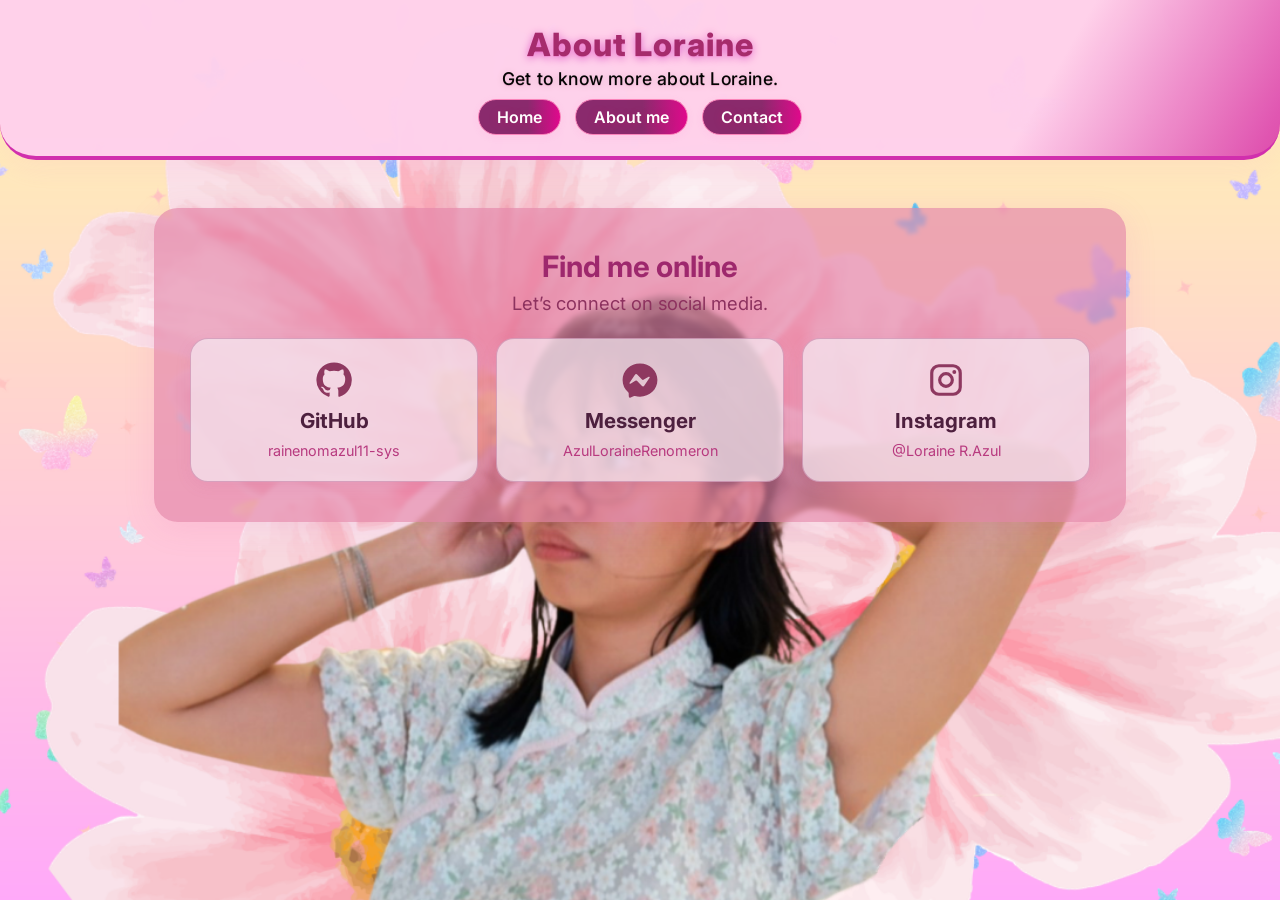
<file: LORAINE PORTFOLIO/contact.html>
<!DOCTYPE html>
<html lang="en">
<head>
    <meta charset="UTF-8">
    <meta name="viewport" content="width=device-width, initial-scale=1.0">
    <title>Loraine | Personal Portfolio</title>
    <link rel="stylesheet" href="style.css">
    <link rel="icon" type="image/png" href="flower.png">
</head>
<body>
    <div class="falling-leaves">
        <svg class="flower" viewBox="0 0 32 32">
            <path d="M16 2 Q28 10 16 30 Q4 10 16 2 Z" fill="#FFC0CB"/>
        </svg>
        <svg class="flower" viewBox="0 0 32 32">
            <path d="M16 2 Q28 10 16 30 Q4 10 16 2 Z" fill="#FFC0CB"/>
        </svg>
        <svg class="flower" viewBox="0 0 32 32">
            <path d="M16 2 Q28 10 16 30 Q4 10 16 2 Z" fill="#FFC0CB"/>
        </svg>
        <svg class="flower" viewBox="0 0 32 32">
            <path d="M16 2 Q28 10 16 30 Q4 10 16 2 Z" fill="#FFC0CB"/>
        </svg>
        <svg class="flower" viewBox="0 0 32 32">
            <path d="M16 2 Q28 10 16 30 Q4 10 16 2 Z" fill="#FFC0CB"/>
        </svg>
    </div>
    <div class="white-rectangle">
        <h1>About Loraine</h1>
        <p class="welcome-text">Get to know more about Loraine.</p>
        <nav class="main-nav">
            <a href="index.html">Home</a>
            <a href="about.html">About me</a>
            <a href="contact.html">Contact</a>
        </nav>
    </div>

    <section class="center-translucent-box social-links-panel" aria-labelledby="social-links-title">
        <div class="social-links-content">
            <h2 id="social-links-title">Find me online</h2>
            <p>Let’s connect on social media.</p>
            <div class="social-links">
                <a class="social-card social-github" href="https://github.com/rainenomazul11-sys" target="_blank" rel="noopener noreferrer" aria-label="GitHub">
                    <svg viewBox="0 0 24 24" aria-hidden="true">
                        <path d="M12 .9a11.1 11.1 0 0 0-3.51 21.63c.56.1.76-.24.76-.54v-2.08c-3.1.67-3.76-1.32-3.76-1.32-.5-1.28-1.24-1.62-1.24-1.62-1.01-.69.08-.68.08-.68 1.12.08 1.71 1.15 1.71 1.15 1 1.7 2.62 1.21 3.26.93.1-.72.39-1.21.71-1.49-2.48-.28-5.09-1.24-5.09-5.52 0-1.22.44-2.22 1.15-3-.12-.28-.5-1.42.11-2.96 0 0 .94-.3 3.05 1.14a10.6 10.6 0 0 1 5.55 0c2.11-1.44 3.05-1.14 3.05-1.14.61 1.54.23 2.68.11 2.96.72.78 1.15 1.78 1.15 3 0 4.29-2.62 5.23-5.11 5.51.4.35.76 1.03.76 2.08v3.08c0 .3.2.65.77.54A11.1 11.1 0 0 0 12 .9Z"/>
                    </svg>
                    <span>GitHub</span>
                    <span class="social-handle">rainenomazul11-sys</span>
                </a>
                <a class="social-card social-messenger" href="https://www.messenger.com/" target="_blank" rel="noopener noreferrer" aria-label="Messenger">
                    <svg viewBox="0 0 24 24" aria-hidden="true">
                        <path d="M12 1.5C5.84 1.5 1 6.01 1 12c0 3.14 1.35 5.88 3.55 7.76.18.15.29.37.3.61l.06 1.94a.85.85 0 0 0 1.19.76l2.16-.95a.86.86 0 0 1 .57-.04c1 .28 2.06.42 3.17.42 6.16 0 11-4.51 11-10.5S18.16 1.5 12 1.5Zm1.1 14.14-2.73-2.91a1.1 1.1 0 0 0-1.33-.2l-3.02 1.82c-.4.24-.86-.24-.6-.63l3.28-4.91a1.1 1.1 0 0 1 1.67-.16l2.73 2.91a1.1 1.1 0 0 0 1.33.2l3.02-1.82c.4-.24.86.24.6.63l-3.28 4.91a1.1 1.1 0 0 1-1.67.16Z"/>
                    </svg>
                    <span>Messenger</span>
                    <span class="social-handle">AzulLoraineRenomeron</span>
                </a>
                <a class="social-card social-instagram" href="https://www.instagram.com/" target="_blank" rel="noopener noreferrer" aria-label="Instagram">
                    <svg viewBox="0 0 24 24" aria-hidden="true">
                        <path d="M7.5 2h9A5.5 5.5 0 0 1 22 7.5v9a5.5 5.5 0 0 1-5.5 5.5h-9A5.5 5.5 0 0 1 2 16.5v-9A5.5 5.5 0 0 1 7.5 2Zm0 2A3.5 3.5 0 0 0 4 7.5v9A3.5 3.5 0 0 0 7.5 20h9a3.5 3.5 0 0 0 3.5-3.5v-9A3.5 3.5 0 0 0 16.5 4h-9ZM12 7a5 5 0 1 1 0 10 5 5 0 0 1 0-10Zm0 2a3 3 0 1 0 0 6 3 3 0 0 0 0-6Zm5.25-3.25a1.25 1.25 0 1 1 0 2.5 1.25 1.25 0 0 1 0-2.5Z"/>
                    </svg>
                    <span>Instagram</span>
                    <span class="social-handle">@Loraine R.Azul</span>
                </a>
            </div>
        </div>
    </section>
</file>
<file: LORAINE PORTFOLIO/style.css>
/* Import Inter font from Google Fonts */
@import url('https://fonts.googleapis.com/css2?family=Inter:wght@400;600;700;800&display=swap');

body {
    background-image: url('background2.png');
    background-size: cover;
    background-position: center center;
    background-repeat: no-repeat;
    background-attachment: fixed;
    min-height: 100vh;
    margin: 0;
    padding: 0;
    font-family: 'Inter', 'Segoe UI', 'Roboto', Arial, sans-serif;
}

.white-rectangle {
    width: 100%;
    max-width: none;
    min-height: 120px;
    background: linear-gradient(120deg, #ffd1ec 80%, #dd47ab 100%);
    opacity: 0.98;
    margin: 0;
    border-radius: 0 0 36px 36px;
    box-shadow: 0 8px 32px rgba(248, 143, 217, 0.13);
    position: relative;
    top: 0;
    left: 0;
    display: flex;
    flex-direction: column;
    align-items: center;
    justify-content: center;
    padding: 20px 0 16px 0;
    border-bottom: 4px solid #d12cad;
    color: #aa5088;
}

.white-rectangle h1 {
    text-align: center;
    font-weight: 800;
    margin: 0 0 4px 0;
    font-size: 2em;
    letter-spacing: 1px;
    color: #a5286b;
    text-shadow: 0 2px 8px #e25ac5, 0 1px 0 #e721a533;
}

.welcome-text {
    text-align: center;
    margin: 0 0 10px 0;
    font-size: 1.1em;
    color: #000000;
    font-weight: 500;
    letter-spacing: 0.2px;
    text-shadow: 0 1px 6px #dfb2c7, 0 1px 0 #b6317a3d;
}

.main-nav {
    text-align: center;
    margin-top: 0;
    display: flex;
    gap: 14px;
}

.main-nav a {
    display: inline-block;
    padding: 7px 18px;
    border-radius: 24px;
    text-decoration: none;
    color: #fff;
    background: linear-gradient(90deg, #88276b 60%, #e0058c 100%);
    font-weight: 600;
    font-size: 1em;
    box-shadow: 0 2px 8px rgba(240, 88, 181, 0.07);
    transition: background 0.2s, color 0.2s, box-shadow 0.2s, transform 0.2s;
    border: 1.5px solid #fa82ba;
    text-shadow: 0 1px 8px #e6086555;
}

.main-nav a:hover {
    background: linear-gradient(90deg, #e9a3d4 60%, #be3d93 100%);
    color: #3d0b26;
    box-shadow: 0 4px 16px rgba(142, 56, 116, 0.13);
    transform: translateY(-2px) scale(1.04);
    border-color: #460a23;
}

.center-translucent-box {
    max-width: 900px;
    margin: 48px auto 0 auto;
    padding: 40px 36px;
    background: rgba(228, 133, 170, 0.65);
    border-radius: 24px;
    box-shadow: 0 6px 32px rgba(223, 82, 180, 0.13);
    font-size: 1.15em;
    color: #222;
    backdrop-filter: blur(2px);
    display: flex;
    justify-content: center;
    align-items: center;
}

.social-links-panel {
    position: relative;
    z-index: 2;
    text-align: center;
}

.social-links-content {
    width: 100%;
}

.social-links-content h2 {
    margin: 0;
    color: #9e286d;
    font-size: 1.6em;
}

.social-links-content > p {
    margin: 8px 0 24px;
    color: #8d325f;
}

.social-links {
    display: flex;
    justify-content: center;
    gap: 18px;
}

.social-card {
    flex: 1 1 0;
    min-width: 0;
    display: flex;
    flex-direction: column;
    align-items: center;
    gap: 9px;
    padding: 22px 16px;
    border: 1px solid rgba(160, 67, 118, 0.35);
    border-radius: 18px;
    background: rgba(245, 232, 241, 0.72);
    box-shadow: 0 4px 16px rgba(190, 79, 144, 0.1);
    color: #4d203e;
    text-decoration: none;
    animation: social-float 3.2s ease-in-out infinite;
    transition: background 0.25s, box-shadow 0.25s, transform 0.25s;
}

.social-card:nth-child(2) {
    animation-delay: 0.35s;
}

.social-card:nth-child(3) {
    animation-delay: 0.7s;
}

.social-card svg {
    width: 38px;
    height: 38px;
    fill: #8e3860;
}

.social-card > span:nth-of-type(1) {
    font-size: 1.12em;
    font-weight: 700;
}

.social-handle {
    color: #b83a7f;
    font-size: 0.78em;
}

.social-card:hover,
.social-card:focus-visible {
    background: rgba(200, 230, 201, 0.95);
    box-shadow: 0 10px 24px rgba(142, 56, 106, 0.2);
    border-color: #8e3871;
}

.social-card:focus-visible {
    outline: 3px solid #8e386d;
    outline-offset: 4px;
}

.social-card svg {
    transition: transform 0.25s;
}

.social-card:hover svg,
.social-card:focus-visible svg {
    transform: scale(1.15);
}

@keyframes social-float {
    0%, 100% {
        transform: translateY(0);
    }
    50% {
        transform: translateY(-8px);
    }
}

.translucent-content {
    display: flex;
    align-items: center;
    width: 100%;
    gap: 36px;
}

.translucent-text {
    flex: 1 1 0;
    text-align: left;
}

.translucent-img {
    width: 260px;
    max-width: 40vw;
    height: auto;
    border-radius: 18px;
    box-shadow: 0 4px 18px rgba(240, 142, 188, 0.13);
    object-fit: cover;
    transition: transform 0.35s cubic-bezier(.25,.8,.25,1), box-shadow 0.25s;
    cursor: pointer;
}

.translucent-img:hover {
    transform: scale(1.08);
    box-shadow: 0 8px 32px rgba(228, 47, 168, 0.22);
    z-index: 2;
}

.plant-intro {
    font-size: 1.13em;
    line-height: 1.7;
    color: #75144d;
    background: rgba(240, 153, 214, 0.18);
    border-left: 5px solid #e75db2;
    padding: 18px 22px;
    border-radius: 12px;
    box-shadow: 0 2px 12px rgba(231, 96, 191, 0.07);
    font-weight: 500;
    font-family: 'Inter', 'Segoe UI', 'Roboto', Arial, sans-serif;
    margin: 0;
}

.plant-intro strong {
    color: #9c0a5b;
    font-weight: 700;
}

.falling-flowers {
    pointer-events: none;
    position: fixed;
    top: 0;
    left: 0;
    width: 100vw;
    height: 100vh;
    z-index: 1;
    overflow: hidden;
}

.flower {
    position: absolute;
    width: 36px;
    height: 36px;
    opacity: 0.7;
    animation: fall 8s linear infinite;
}

.flower:nth-child(1) {
    left: 10vw;
    animation-delay: 0s;
    animation-duration: 7s;
    transform: rotate(-10deg);
}
.flower:nth-child(2) {
    left: 30vw;
    animation-delay: 2s;
    animation-duration: 9s;
    transform: rotate(12deg);
}
.flower:nth-child(3) {
    left: 55vw;
    animation-delay: 1s;
    animation-duration: 8s;
    transform: rotate(-8deg);
}
.flower:nth-child(4) {
    left: 75vw;
    animation-delay: 3s;
    animation-duration: 10s;
    transform: rotate(6deg);
}
.flower:nth-child(5) {
    left: 90vw;
    animation-delay: 1.5s;
    animation-duration: 7.5s;
    transform: rotate(-14deg);
}

@keyframes fall {
    0% {
        top: -40px;
        opacity: 0.7;
        transform: translateX(0) rotate(0deg) scale(1);
    }
    10% {
        opacity: 1;
    }
    50% {
        transform: translateX(40px) rotate(30deg) scale(1.1);
    }
    80% {
        opacity: 1;
    }
    100% {
        top: 100vh;
        opacity: 0.2;
        transform: translateX(-30px) rotate(60deg) scale(0.95);
    }
}

.task-status {
    margin-top: 14px;
    font-size: 1em;
    color: #fff;
    background: linear-gradient(90deg, #e9559f 60%, #c781a7 100%);
    border-left: none;
    padding: 8px 22px 8px 18px;
    border-radius: 999px;
    font-weight: 600;
    box-shadow: 0 2px 8px #f797d255;
    text-shadow: 0 1px 6px #8e386799;
    display: inline-flex;
    align-items: center;
    gap: 8px;
    letter-spacing: 0.03em;
    position: relative;
}

.image-modal {
    display: none;
    position: fixed;
    z-index: 1000;
    left: 0;
    top: 0;
    width: 100vw;
    height: 100vh;
    background: rgba(192, 79, 149, 0.65);
    justify-content: center;
    align-items: center;
    transition: background 0.3s;
}

.image-modal.active {
    display: flex;
}

.image-modal img {
    max-width: 90vw;
    max-height: 80vh;
    border-radius: 18px;
    box-shadow: 0 8px 32px rgba(142, 56, 106, 0.25);
    background: #fff;
    padding: 8px;
    animation: modalZoomIn 0.25s;
}

@keyframes modalZoomIn {
    from { transform: scale(0.8); opacity: 0; }
    to { transform: scale(1); opacity: 1; }
}

.modal-close {
    position: absolute;
    top: 36px;
    right: 48px;
    font-size: 2.5rem;
    color: #fff;
    cursor: pointer;
    font-weight: bold;
    text-shadow: 0 2px 8px #222, 0 1px 0 #a8357833;
    z-index: 1100;
    transition: color 0.2s;
}

.modal-close:hover {
    color: #ff5252;
}

.photo-column {
    display: flex;
    flex-direction: column;
    align-items: center;
    gap: 8px;
}

.img-hint {
    font-size: 0.98em;
    color: #a73781;
    background: rgba(230, 200, 220, 0.35);
    padding: 6px 16px;
    border-radius: 16px;
    margin-top: 6px;
    font-weight: 500;
    letter-spacing: 0.02em;
    box-shadow: 0 1px 6px #b2dfdb33;
    text-align: center;
    user-select: none;
    transition: background 0.2s;
}

.img-hint:hover {
    background: rgba(199, 129, 176, 0.45);
}

.carousel {
    position: relative;
    width: 260px;
    max-width: 40vw;
    height: 340px;
    display: flex;
    align-items: center;
    justify-content: center;
    overflow: hidden;
}

.carousel-img {
    position: absolute;
    width: 100%;
    height: 100%;
    object-fit: cover;
    border-radius: 18px;
    box-shadow: 0 4px 18px rgba(142, 56, 116, 0.13);
    opacity: 0;
    transition: opacity 0.6s;
    cursor: pointer;
    z-index: 1;
}

.carousel-img.active {
    opacity: 1;
    z-index: 2;
}

.carousel-dots {
    position: absolute;
    bottom: 12px;
    left: 50%;
    transform: translateX(-50%);
    display: flex;
    gap: 8px;
    z-index: 3;
}

.carousel-dot {
    width: 10px;
    height: 10px;
    border-radius: 50%;
    background: #ec79af;
    border: 2px solid #5a1f3c;
    opacity: 0.7;
    cursor: pointer;
    transition: background 0.2s, opacity 0.2s;
}

.carousel-dot.active {
    background: #a0437c;
    opacity: 1;
}

.growth-message {
    font-size: 1.12em;
    line-height: 1.7;
    color: #552045;
    background: rgba(200, 230, 201, 0.22);
    border-left: 6px solid #a04379;
    padding: 22px 28px;
    border-radius: 14px;
    box-shadow: 0 2px 14px rgba(83, 5, 57, 0.09);
    font-weight: 500;
    font-family: 'Inter', 'Segoe UI', 'Roboto', Arial, sans-serif;
    margin: 0;
    text-shadow: 0 1px 8px #fff;
}

.task-link {
    display: inline-block;
    margin-top: 12px;
    padding: 7px 18px;
    background: linear-gradient(90deg, #b2dfdb 60%, #43a047 100%);
    color: #205522;
    font-weight: 600;
    border-radius: 20px;
    text-decoration: none;
    box-shadow: 0 2px 8px #b2dfdb55;
    transition: background 0.2s, color 0.2s, box-shadow 0.2s;
    font-size: 1em;
    letter-spacing: 0.01em;
}

/* Make family carousel wider */
#carousel-fam {
    width: 400px;
    max-width: 90vw;
    height: 260px;
}

#carousel-fam .carousel-img {
    width: 100%;
    height: 100%;
    object-fit: cover;
}

@media (max-width: 900px) {
    .center-translucent-box {
        flex-direction: column;
        padding: 24px 10px;
    }
    .translucent-content {
        flex-direction: column;
        gap: 18px;
    }
    .translucent-img {
        width: 90%;
        max-width: 320px;
    }
    .translucent-text {
        text-align: center;
    }
}

@media (max-width: 600px) {
    .white-rectangle {
        min-height: auto;
        padding-top: 12px;
        padding-bottom: 8px;
        border-radius: 0 0 18px 18px;
    }
    .white-rectangle h1 {
        font-size: 1.2em;
    }
    .main-nav {
        flex-direction: column;
        gap: 8px;
    }
}

/* Make pets carousel wider */
#carousel-pets {
    width: 400px;
    max-width: 90vw;
    height: 260px;
}

#carousel-pets .carousel-img {
    width: 100%;
    height: 100%;
    object-fit: cover;
}

@media (max-width: 900px) {
    .center-translucent-box {
        flex-direction: column;
        padding: 24px 10px;
    }
    .translucent-content {
        flex-direction: column;
        gap: 18px;
    }
    .translucent-img {
        width: 90%;
        max-width: 320px;
    }
    .translucent-text {
        text-align: center;
    }
}

@media (max-width: 600px) {
    .white-rectangle {
        min-height: auto;
        padding-top: 12px;
        padding-bottom: 8px;
        border-radius: 0 0 18px 18px;
    }
    .white-rectangle h1 {
        font-size: 1.2em;
    }
    .main-nav {
        flex-direction: column;
        gap: 8px;
    }

    .social-links {
        flex-direction: column;
    }
    .social-card {
        flex-basis: auto;
    }
}

@media (prefers-reduced-motion: reduce) {
    .social-card,
    .social-card svg {
        animation: none;
        transition: none;
    }
}
</file>
